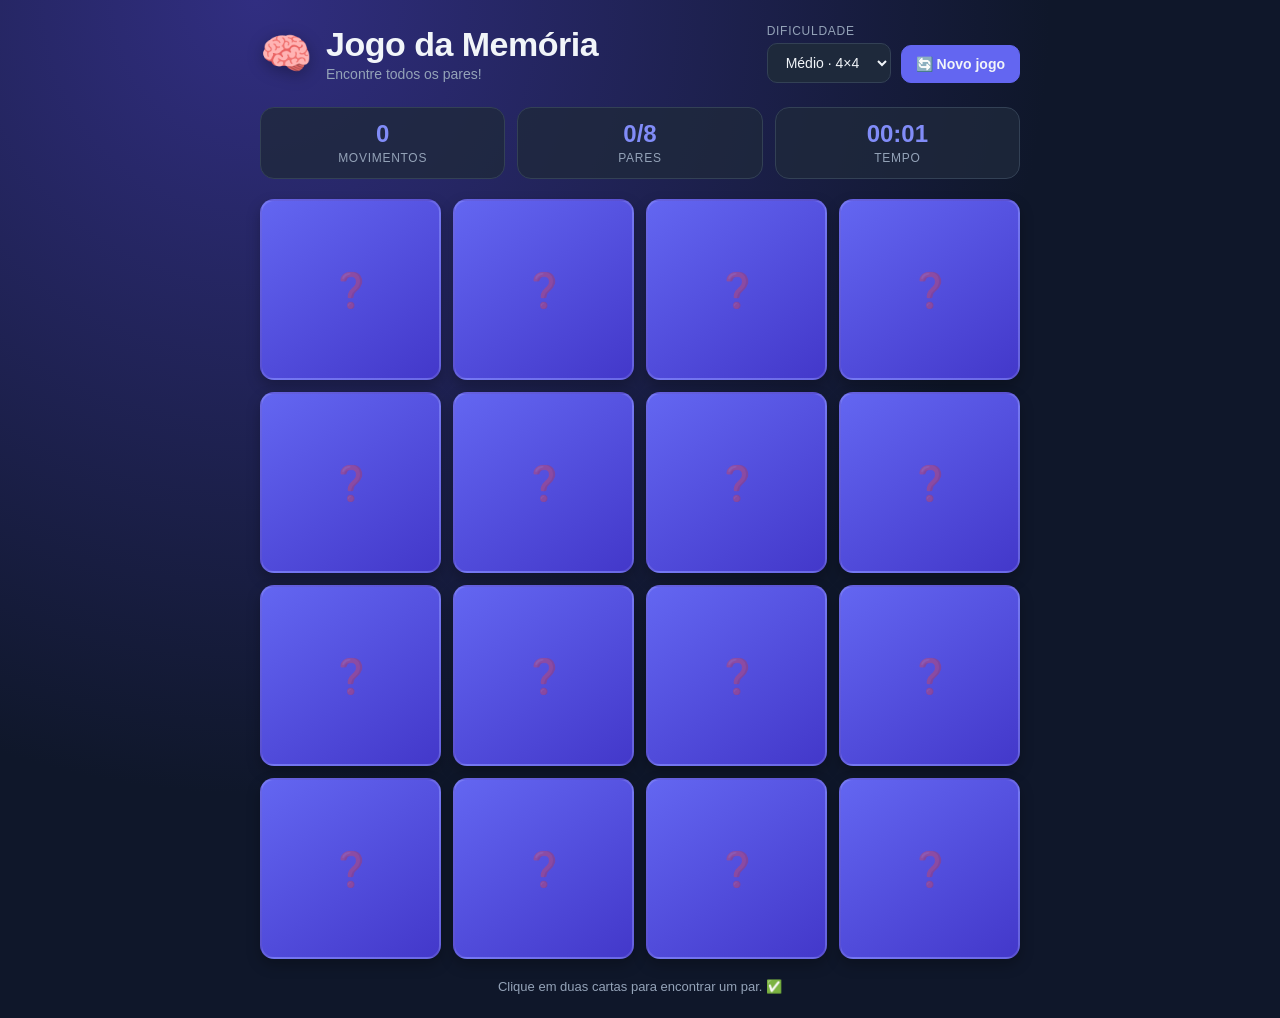
<file: index.html>
<!DOCTYPE html>
<html lang="pt-BR">
<head>
  <meta charset="UTF-8">
  <meta name="viewport" content="width=device-width, initial-scale=1.0">
  <title>Jogo da Memória</title>
  <link rel="stylesheet" href="style.css">
</head>
<body>
  <main class="app">
    <header class="cabecalho">
      <div class="titulo">
        <span class="titulo-icone">🧠</span>
        <div>
          <h1>Jogo da Memória</h1>
          <p>Encontre todos os pares!</p>
        </div>
      </div>

      <div class="controles">
        <label class="campo">
          <span>Dificuldade</span>
          <select id="dificuldade">
            <option value="facil">Fácil · 4×3</option>
            <option value="medio" selected>Médio · 4×4</option>
            <option value="dificil">Difícil · 6×4</option>
          </select>
        </label>
        <button id="reiniciar" class="botao" type="button">
          <span>🔄</span> Novo jogo
        </button>
      </div>
    </header>

    <section class="painel" aria-label="Estatísticas">
      <div class="stat">
        <span class="stat-valor" id="movimentos">0</span>
        <span class="stat-label">Movimentos</span>
      </div>
      <div class="stat">
        <span class="stat-valor" id="pares">0/8</span>
        <span class="stat-label">Pares</span>
      </div>
      <div class="stat">
        <span class="stat-valor" id="tempo">00:00</span>
        <span class="stat-label">Tempo</span>
      </div>
    </section>

    <section id="tabuleiro" class="tabuleiro" aria-label="Tabuleiro de cartas"></section>

    <p class="dica">Clique em duas cartas para encontrar um par. ✅</p>
  </main>

  <div id="modal" class="modal" hidden>
    <div class="modal-caixa" role="dialog" aria-modal="true" aria-labelledby="modal-titulo">
      <div class="modal-emoji">🎉</div>
      <h2 id="modal-titulo">Parabéns!</h2>
      <p id="modal-texto">Você encontrou todos os pares.</p>
      <button id="jogar-novamente" class="botao" type="button">Jogar novamente</button>
    </div>
  </div>

  <script src="script.js"></script>
</body>
</html>
</file>
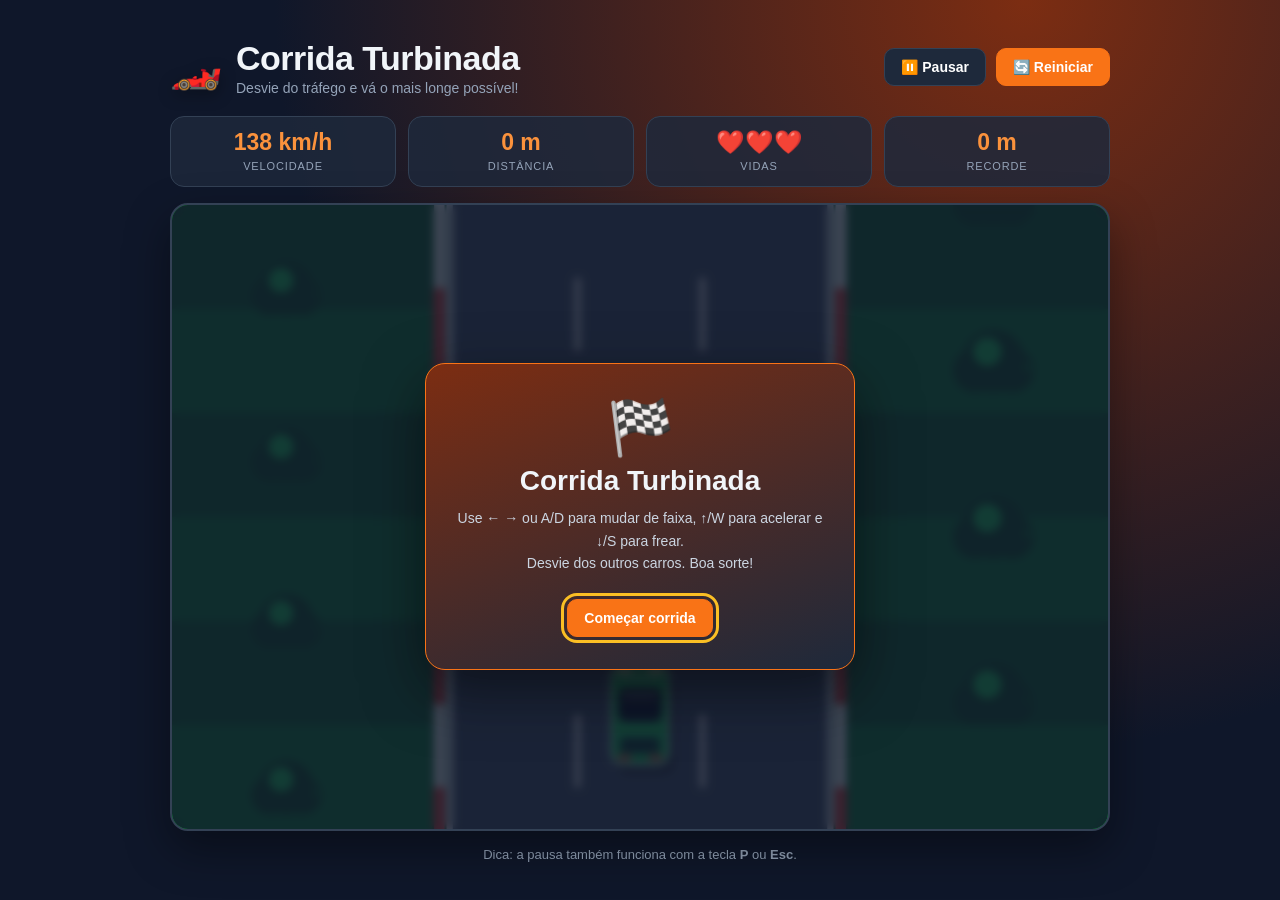
<file: corrida/index.html>
<!DOCTYPE html>
<html lang="pt-BR">
<head>
  <meta charset="UTF-8">
  <meta name="viewport" content="width=device-width, initial-scale=1.0">
  <title>Corrida Turbinada</title>
  <link rel="stylesheet" href="style.css">
</head>
<body>
  <main class="app">
    <header class="cabecalho">
      <div class="titulo">
        <span class="titulo-icone">🏎️</span>
        <div>
          <h1>Corrida Turbinada</h1>
          <p>Desvie do tráfego e vá o mais longe possível!</p>
        </div>
      </div>
      <div class="acoes">
        <button id="botao-pausar" class="botao botao-secundario" type="button">⏸️ Pausar</button>
        <button id="botao-reiniciar" class="botao" type="button">🔄 Reiniciar</button>
      </div>
    </header>

    <section class="painel" aria-label="Painel do jogo">
      <div class="stat">
        <span class="stat-valor" id="velocidade">0 km/h</span>
        <span class="stat-label">Velocidade</span>
      </div>
      <div class="stat">
        <span class="stat-valor" id="distancia">0 m</span>
        <span class="stat-label">Distância</span>
      </div>
      <div class="stat">
        <span class="stat-valor" id="vidas">❤️❤️❤️</span>
        <span class="stat-label">Vidas</span>
      </div>
      <div class="stat">
        <span class="stat-valor" id="recorde">0 m</span>
        <span class="stat-label">Recorde</span>
      </div>
    </section>

    <div class="area-jogo">
      <canvas id="jogo" width="900" height="600" aria-label="Pista de corrida com carros"></canvas>

      <div id="overlay" class="overlay">
        <div class="overlay-caixa" role="dialog" aria-modal="true" aria-labelledby="overlay-titulo">
          <div id="overlay-emoji" class="overlay-emoji">🏁</div>
          <h2 id="overlay-titulo">Corrida Turbinada</h2>
          <p id="overlay-texto">
            Use ← → ou A/D para mudar de faixa, ↑/W para acelerar e ↓/S para frear.<br>
            Desvie dos outros carros. Boa sorte!
          </p>
          <button id="overlay-botao" class="botao" type="button">Começar corrida</button>
        </div>
      </div>
    </div>

    <div class="controles-toque" aria-label="Controles de toque">
      <button class="botao-toque" data-acao="esquerda" type="button" aria-label="Virar à esquerda">◀</button>
      <button class="botao-toque" data-acao="frear" type="button" aria-label="Frear">▼</button>
      <button class="botao-toque" data-acao="acelerar" type="button" aria-label="Acelerar">▲</button>
      <button class="botao-toque" data-acao="direita" type="button" aria-label="Virar à direita">▶</button>
    </div>

    <p class="dica">Dica: a pausa também funciona com a tecla <strong>P</strong> ou <strong>Esc</strong>.</p>
  </main>

  <script src="script.js"></script>
</body>
</html>
</file>
<file: style.css>
:root {
  --fundo: #0f172a;
  --fundo-claro: #1e293b;
  --cartao: #6366f1;
  --cartao-virado: #f8fafc;
  --destaque: #818cf8;
  --acierto: #22c55e;
  --texto: #f1f5f9;
  --texto-suave: #94a3b8;
}

* {
  box-sizing: border-box;
  margin: 0;
  padding: 0;
}

body {
  min-height: 100vh;
  font-family: "Segoe UI", Roboto, Helvetica, Arial, sans-serif;
  color: var(--texto);
  background: radial-gradient(circle at 20% 0%, #312e81 0%, var(--fundo) 55%);
  display: flex;
  align-items: center;
  justify-content: center;
  padding: 24px 16px;
}

.app {
  width: 100%;
  max-width: 760px;
}

.cabecalho {
  display: flex;
  flex-wrap: wrap;
  gap: 20px;
  align-items: center;
  justify-content: space-between;
  margin-bottom: 24px;
}

.titulo {
  display: flex;
  align-items: center;
  gap: 14px;
}

.titulo-icone {
  font-size: 42px;
  filter: drop-shadow(0 4px 8px rgba(0, 0, 0, 0.3));
}

.titulo h1 {
  font-size: clamp(24px, 5vw, 34px);
  letter-spacing: -0.5px;
}

.titulo p {
  color: var(--texto-suave);
  font-size: 14px;
  margin-top: 2px;
}

.controles {
  display: flex;
  flex-wrap: wrap;
  gap: 10px;
  align-items: end;
}

.campo {
  display: flex;
  flex-direction: column;
  gap: 5px;
  font-size: 12px;
  color: var(--texto-suave);
  text-transform: uppercase;
  letter-spacing: 0.06em;
}

select,
.botao {
  font: inherit;
  font-size: 14px;
  color: var(--texto);
  background: var(--fundo-claro);
  border: 1px solid #334155;
  border-radius: 10px;
  padding: 10px 14px;
  cursor: pointer;
  transition: transform 0.15s ease, background 0.15s ease, border-color 0.15s ease;
}

.botao {
  background: var(--cartao);
  border-color: var(--cartao);
  font-weight: 600;
  white-space: nowrap;
}

.botao:hover,
select:hover {
  border-color: var(--destaque);
}

.botao:hover {
  background: var(--destaque);
  transform: translateY(-2px);
}

.botao:active {
  transform: translateY(0);
}

.painel {
  display: grid;
  grid-template-columns: repeat(3, 1fr);
  gap: 12px;
  margin-bottom: 20px;
}

.stat {
  background: rgba(30, 41, 59, 0.8);
  border: 1px solid #334155;
  border-radius: 14px;
  padding: 12px;
  text-align: center;
}

.stat-valor {
  display: block;
  font-size: 24px;
  font-weight: 700;
  font-variant-numeric: tabular-nums;
  color: var(--destaque);
}

.stat-label {
  font-size: 12px;
  color: var(--texto-suave);
  text-transform: uppercase;
  letter-spacing: 0.06em;
}

.tabuleiro {
  display: grid;
  grid-template-columns: repeat(4, 1fr);
  gap: 12px;
}

.tabuleiro.dificil {
  grid-template-columns: repeat(6, 1fr);
}

.carta {
  position: relative;
  aspect-ratio: 1 / 1;
  border: 0;
  background: transparent;
  cursor: pointer;
  perspective: 800px;
  padding: 0;
}

.carta-inner {
  position: relative;
  width: 100%;
  height: 100%;
  transform-style: preserve-3d;
  transition: transform 0.45s cubic-bezier(0.2, 0.8, 0.2, 1);
}

.carta.virada .carta-inner,
.carta.encontrada .carta-inner {
  transform: rotateY(180deg);
}

.carta-frente,
.carta-verso {
  position: absolute;
  inset: 0;
  display: flex;
  align-items: center;
  justify-content: center;
  border-radius: 14px;
  backface-visibility: hidden;
  -webkit-backface-visibility: hidden;
  box-shadow: 0 6px 14px rgba(0, 0, 0, 0.25);
}

.carta-verso {
  background: linear-gradient(145deg, var(--cartao), #4338ca);
  border: 2px solid rgba(255, 255, 255, 0.12);
  font-size: clamp(22px, 5vw, 34px);
  color: rgba(255, 255, 255, 0.35);
  transition: border-color 0.15s ease, transform 0.15s ease;
}

.carta:hover:not(.virada):not(.encontrada) .carta-verso {
  border-color: #c7d2fe;
  transform: scale(1.03);
}

.carta-frente {
  background: var(--cartao-virado);
  transform: rotateY(180deg);
  font-size: clamp(28px, 6vw, 46px);
}

.carta.encontrada .carta-frente {
  background: #dcfce7;
  border: 2px solid var(--acierto);
  animation: pulsar 0.4s ease;
}

.carta:focus-visible {
  outline: 3px solid #fbbf24;
  outline-offset: 4px;
  border-radius: 14px;
}

@keyframes pulsar {
  0% { transform: rotateY(180deg) scale(1); }
  50% { transform: rotateY(180deg) scale(1.1); }
  100% { transform: rotateY(180deg) scale(1); }
}

.dica {
  text-align: center;
  color: var(--texto-suave);
  font-size: 13px;
  margin-top: 20px;
}

.modal {
  position: fixed;
  inset: 0;
  display: flex;
  align-items: center;
  justify-content: center;
  padding: 20px;
  background: rgba(15, 23, 42, 0.8);
  backdrop-filter: blur(4px);
  z-index: 10;
}

.modal[hidden] {
  display: none;
}

.modal-caixa {
  width: 100%;
  max-width: 360px;
  text-align: center;
  background: linear-gradient(160deg, #312e81, var(--fundo-claro));
  border: 1px solid var(--destaque);
  border-radius: 20px;
  padding: 36px 28px;
  box-shadow: 0 20px 60px rgba(0, 0, 0, 0.5);
  animation: aparecer 0.3s ease;
}

@keyframes aparecer {
  from { opacity: 0; transform: scale(0.9) translateY(10px); }
  to { opacity: 1; transform: scale(1) translateY(0); }
}

.modal-emoji {
  font-size: 56px;
  margin-bottom: 8px;
}

.modal-caixa h2 {
  margin-bottom: 8px;
  font-size: 28px;
}

.modal-caixa p {
  color: #cbd5e1;
  margin-bottom: 24px;
  line-height: 1.5;
}

@media (max-width: 480px) {
  .cabecalho { justify-content: center; text-align: center; }
  .titulo { justify-content: center; }
  .controles { width: 100%; justify-content: center; }
  .tabuleiro, .tabuleiro.dificil { gap: 8px; }
  .carta-frente, .carta-verso { border-radius: 10px; }
}
</file>
<file: corrida/style.css>
:root {
  --fundo: #0f172a;
  --painel: #1e293b;
  --borda: #334155;
  --destaque: #f97316;
  --destaque-claro: #fb923c;
  --texto: #f1f5f9;
  --suave: #94a3b8;
}

* { box-sizing: border-box; margin: 0; padding: 0; }

body {
  min-height: 100vh;
  font-family: "Segoe UI", Roboto, Helvetica, Arial, sans-serif;
  color: var(--texto);
  background: radial-gradient(circle at 80% 0%, #7c2d12 0%, var(--fundo) 55%);
  display: flex;
  align-items: center;
  justify-content: center;
  padding: 24px 16px;
}

.app { width: 100%; max-width: 940px; }

.cabecalho {
  display: flex;
  flex-wrap: wrap;
  gap: 16px;
  align-items: center;
  justify-content: space-between;
  margin-bottom: 20px;
}

.titulo { display: flex; align-items: center; gap: 14px; }
.titulo-icone { font-size: 42px; filter: drop-shadow(0 4px 8px rgba(0,0,0,.35)); }
.titulo h1 { font-size: clamp(24px, 5vw, 34px); letter-spacing: -0.5px; }
.titulo p { color: var(--suave); font-size: 14px; margin-top: 2px; }

.acoes { display: flex; gap: 10px; }

.botao {
  font: inherit;
  font-size: 14px;
  font-weight: 600;
  color: #fff;
  background: var(--destaque);
  border: 1px solid var(--destaque);
  border-radius: 10px;
  padding: 10px 16px;
  cursor: pointer;
  transition: transform .15s ease, background .15s ease, border-color .15s ease;
  white-space: nowrap;
}

.botao:hover { background: var(--destaque-claro); transform: translateY(-2px); }
.botao:active { transform: translateY(0); }
.botao:focus-visible, .botao-toque:focus-visible { outline: 3px solid #fbbf24; outline-offset: 3px; }

.botao-secundario { background: var(--painel); border-color: var(--borda); }
.botao-secundario:hover { background: #334155; border-color: var(--suave); }

.painel {
  display: grid;
  grid-template-columns: repeat(4, 1fr);
  gap: 12px;
  margin-bottom: 16px;
}

.stat {
  background: rgba(30, 41, 59, .85);
  border: 1px solid var(--borda);
  border-radius: 14px;
  padding: 12px 8px;
  text-align: center;
}

.stat-valor {
  display: block;
  font-size: clamp(16px, 3vw, 23px);
  font-weight: 700;
  font-variant-numeric: tabular-nums;
  color: var(--destaque-claro);
  white-space: nowrap;
}

.stat-label {
  font-size: 11px;
  color: var(--suave);
  text-transform: uppercase;
  letter-spacing: .08em;
}

.area-jogo {
  position: relative;
  border-radius: 18px;
  overflow: hidden;
  border: 2px solid var(--borda);
  box-shadow: 0 18px 45px rgba(0,0,0,.4);
  background: #14532d;
}

canvas { display: block; width: 100%; height: auto; }

.overlay {
  position: absolute;
  inset: 0;
  display: flex;
  align-items: center;
  justify-content: center;
  padding: 20px;
  background: rgba(15, 23, 42, .78);
  backdrop-filter: blur(4px);
  z-index: 2;
}

.overlay[hidden] { display: none; }

.overlay-caixa {
  width: 100%;
  max-width: 430px;
  text-align: center;
  background: linear-gradient(160deg, #7c2d12, var(--painel));
  border: 1px solid var(--destaque);
  border-radius: 20px;
  padding: 32px 26px;
  box-shadow: 0 20px 60px rgba(0,0,0,.5);
  animation: aparecer .28s ease;
}

@keyframes aparecer {
  from { opacity: 0; transform: scale(.92) translateY(10px); }
  to { opacity: 1; transform: scale(1) translateY(0); }
}

.overlay-emoji { font-size: 54px; margin-bottom: 6px; }
.overlay-caixa h2 { font-size: 28px; margin-bottom: 10px; }
.overlay-caixa p { color: #cbd5e1; line-height: 1.6; margin-bottom: 24px; font-size: 14px; }

.controles-toque { display: none; gap: 10px; justify-content: center; margin-top: 16px; }

.botao-toque {
  font: inherit;
  font-size: 24px;
  width: 68px;
  height: 56px;
  color: var(--texto);
  background: var(--painel);
  border: 1px solid var(--borda);
  border-radius: 14px;
  cursor: pointer;
  touch-action: none;
  user-select: none;
}
.botao-toque:active { background: var(--destaque); }

.dica { text-align: center; color: var(--suave); font-size: 13px; margin-top: 16px; }

@media (hover: none) and (pointer: coarse) {
  .controles-toque { display: flex; }
}

@media (max-width: 560px) {
  .cabecalho { justify-content: center; text-align: center; }
  .titulo { justify-content: center; }
  .acoes { width: 100%; justify-content: center; }
  .painel { grid-template-columns: repeat(2, 1fr); }
}
</file>
